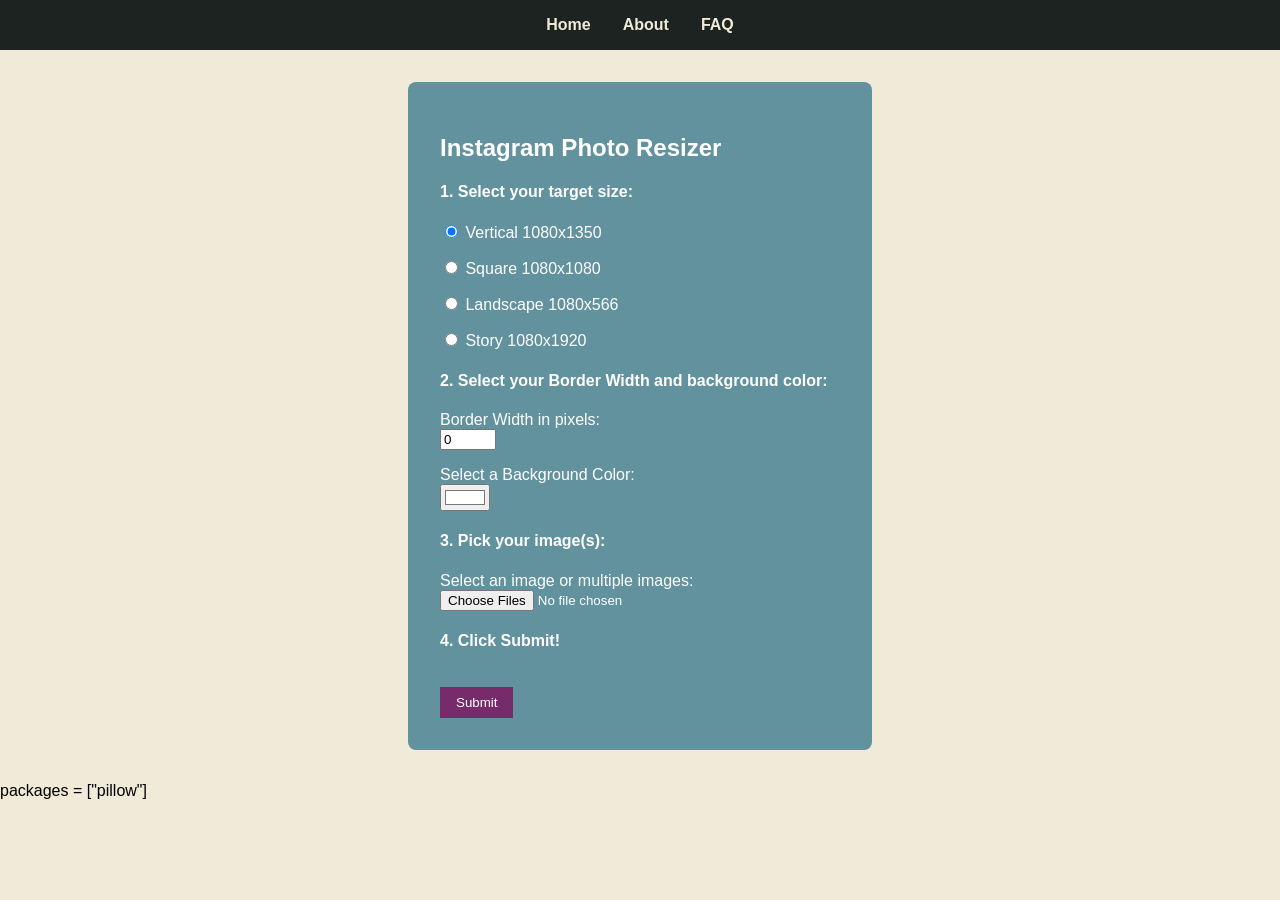
<file: index.html>
<!doctype html>
<html lang="en">
<head>
    <meta charset="UTF-8">
    <meta name="viewport" content="width=device-width, initial-scale=1.0">
    <title>Instagram Photo Resizer</title>

    <!-- PyScript CSS -->
    <link rel="stylesheet" href="https://pyscript.net/releases/2024.5.2/core.css">
    <script type="module" src="https://pyscript.net/releases/2024.5.2/core.js"></script>

    <!-- Custom Styles -->
    <style>
        body {
            font-family: Arial, sans-serif;
            background-color: #F0EBD8;
            margin: 0;
            padding: 0;
        }

        nav {
            background-color: #1C2321;
            padding: 1rem;
            display: flex;
            justify-content: center;
        }

        nav a {
            color: #F0EBD8;
            text-decoration: none;
            margin: 0 1rem;
            font-weight: bold;
        }

        nav a:hover {
            text-decoration: underline;
        }

        .container {
            padding: 2rem;
            background-color: #62929E;
            color: white;
            border-radius: 8px;
            max-width: 400px;
            margin: 2rem auto;
        }

        label {
            display: block;
            margin-top: 1rem;
        }

        input[type="submit"] {
            margin-top: 1rem;
            background-color: #782B6B;
            color: white;
            border: none;
            padding: 0.5rem 1rem;
            cursor: pointer;
        }

        input[type="submit"]:hover {
            background-color: #003a8c;
        }
    </style>
</head>
<body>
    <!-- Navbar -->
    <nav>
        <a href="index.html">Home</a>
        <a href="about.html">About</a>
        <a href="faq.html">FAQ</a>
    </nav>

    <!-- Install Locally Option --> 
    <button id="install-btn" style="display:none;">Install App</button>
    <p id="status"></p>

    <script>
        let deferredPrompt;

        window.addEventListener('beforeinstallprompt', (e) => {
        e.preventDefault();
        deferredPrompt = e;
        document.getElementById('install-btn').style.display = 'block';

        document.getElementById('install-btn').addEventListener('click', async () => {
            deferredPrompt.prompt();
            const choiceResult = await deferredPrompt.userChoice;
            if (choiceResult.outcome === 'accepted') {
            console.log('User accepted install');
            }
            deferredPrompt = null;
        });
        });

        window.addEventListener('appinstalled', () => {
        console.log('App installed');
        if (window.triggerPyInstall) window.triggerPyInstall();
        });

        // Safari standalone mode detection
        if (window.navigator.standalone || window.matchMedia('(display-mode: standalone)').matches) {
        console.log('Running in standalone mode');
        window.addEventListener('load', () => {
            if (window.triggerPyInstall) window.triggerPyInstall();
        });
        }
    </script>


    <!-- Main Content -->
    <div class="container">
        <h2>Instagram Photo Resizer</h2>
        <h4>1. Select your target size:</h4>
        <form action="" onsubmit="return false;">
            <label><input type="radio" name="size_select" value="vertical" checked> Vertical 1080x1350</label>
            <label><input type="radio" name="size_select" value="square"> Square 1080x1080</label>
            <label><input type="radio" name="size_select" value="landscape"> Landscape 1080x566</label>
            <label><input type="radio" name="size_select" value="story"> Story 1080x1920</label>
        <h4>2. Select your Border Width and background color:</h4>
            <label for="borderWidth">Border Width in pixels:</label>
            <input type="number" id="borderWidth" name="borderWidth" min="0" max="500" value="0">

            <label for="backColor">Select a Background Color:</label>
            <input type="color" id="backColor" name="backColor" value="#ffffff">
        <h4>3. Pick your image(s):</h4>
            <label for="file-upload-pillow">Select an image or multiple images:</label>
            <input type="file" id="file-upload-pillow" multiple accept="image/png, image/jpeg">
        <h4>4. Click Submit!</h4>
            <input type="submit" value="Submit">
        </form>

        <div id="output_upload_pillow"></div>
    </div>

    <!-- PyScript -->
    <py-config>
        packages = ["pillow"]
    </py-config>
    <script type="py" src="./webImageProcess.py"></script>

    <!-- Service Worker Script -->
     <script>
        if ('serviceWorker' in navigator) {
            navigator.serviceWorker.register('./sw.js');
        }
    </script>   

</body>
</html>
</file>
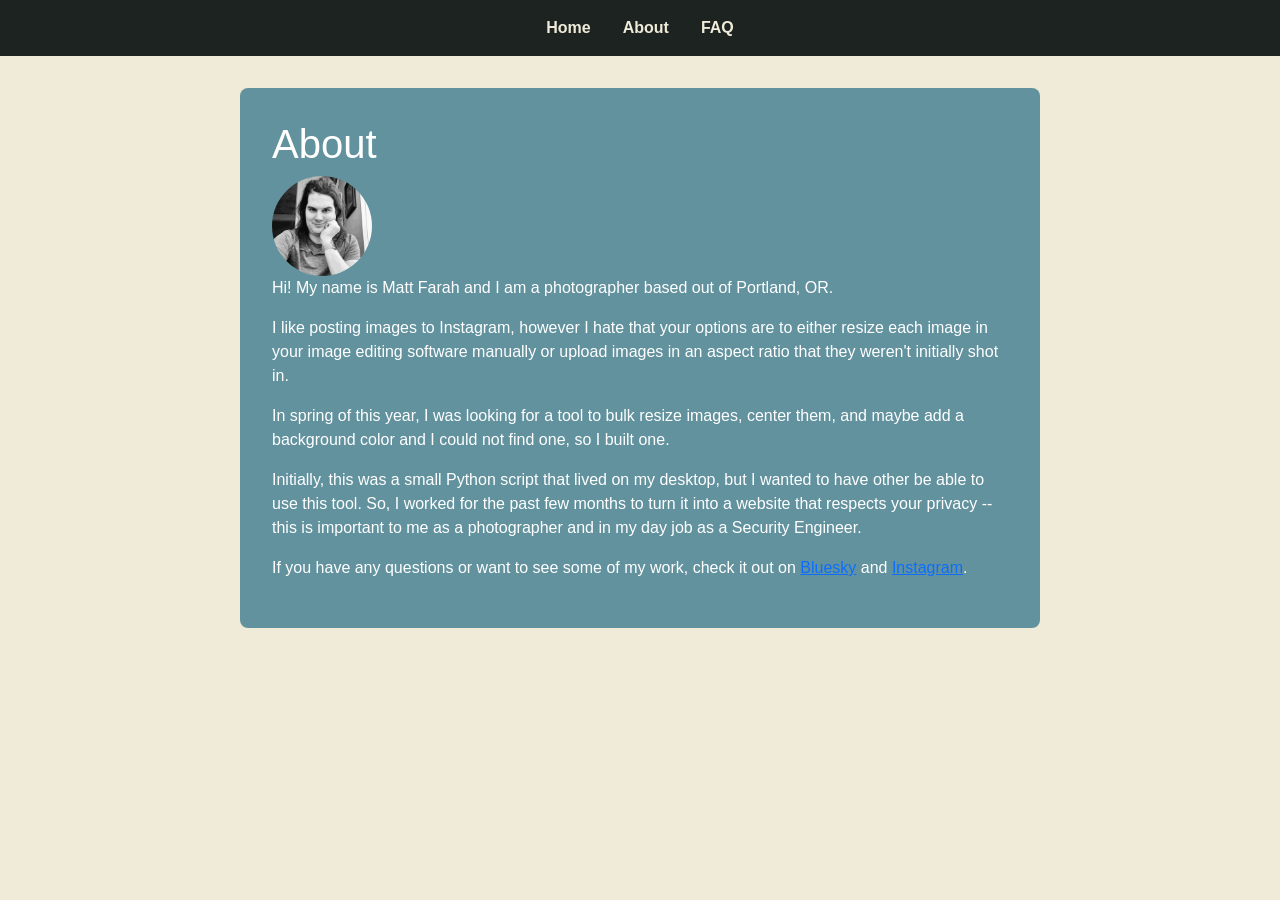
<file: about.html>
<!doctype html>
<html lang="en">
<head>
    <meta charset="UTF-8">
    <meta name="viewport" content="width=device-width, initial-scale=1.0">
    <link href="https://cdn.jsdelivr.net/npm/bootstrap@5.3.3/dist/css/bootstrap.min.css" rel="stylesheet">
    <script src="https://cdn.jsdelivr.net/npm/bootstrap@5.3.3/dist/js/bootstrap.bundle.min.js"></script>
    <title>Frequently Asked Questions</title>

    <!-- Custom Styles -->
    <style>
        body {
            font-family: Arial, sans-serif;
            background-color: #F0EBD8;
            margin: 0;
            padding: 0;
        }

        nav {
            background-color: #1C2321;
            padding: 1rem;
            display: flex;
            justify-content: center;
        }

        nav a {
            color: #F0EBD8;
            text-decoration: none;
            margin: 0 1rem;
            font-weight: bold;
        }

        nav a:hover {
            text-decoration: underline;
        }

        .container {
            padding: 2rem;
            background-color: #62929E;
            color: white;
            border-radius: 8px;
            max-width: 800px;
            margin: 2rem auto;
        }

        label {
            display: block;
            margin-top: 1rem;
        }

        input[type="submit"] {
            margin-top: 1rem;
            background-color: #782B6B;
            color: white;
            border: none;
            padding: 0.5rem 1rem;
            cursor: pointer;
        }

        input[type="submit"]:hover {
            background-color: #003a8c;
        }
    </style>
</head>
<body>
    <!-- Navbar -->
    <nav>
        <a href="index.html">Home</a>
        <a href="about.html">About</a>
        <a href="faq.html">FAQ</a>
    </nav>

    <!-- Main Content -->
    <div class="container">
        <h1>About</h1>
        <img src="images/profilePhoto.jpg" alt="Image of Matt Farah - a white appearing mid-30's masculine person with long brown hair and brown eyes. " style="width: 100px; height: 100px; border-radius: 50%;">
        <p>Hi! My name is Matt Farah and I am a photographer based out of Portland, OR.</p>
        <p>I like posting images to Instagram, however I hate that your options are to either resize each image in your image editing software manually or upload images in an aspect ratio that they weren't initially shot in.</p>
        <p>In spring of this year, I was looking for a tool to bulk resize images, center them, and maybe add a background color and I could not find one, so I built one.</p>
        <p>Initially, this was a small Python script that lived on my desktop, but I wanted to have other be able to use this tool. So, I worked for the past few months to turn it into a website that respects your privacy -- this is important to me as a photographer and in my day job as a Security Engineer.</p>
        <p>If you have any questions or want to see some of my work, check it out on <a href="https://bsky.app/profile/matt11to5.bsky.social">Bluesky</a> and <a href="https://www.instagram.com/mattfarahphotos/">Instagram</a>.</p>
    </div>

</body>
</html>
</file>
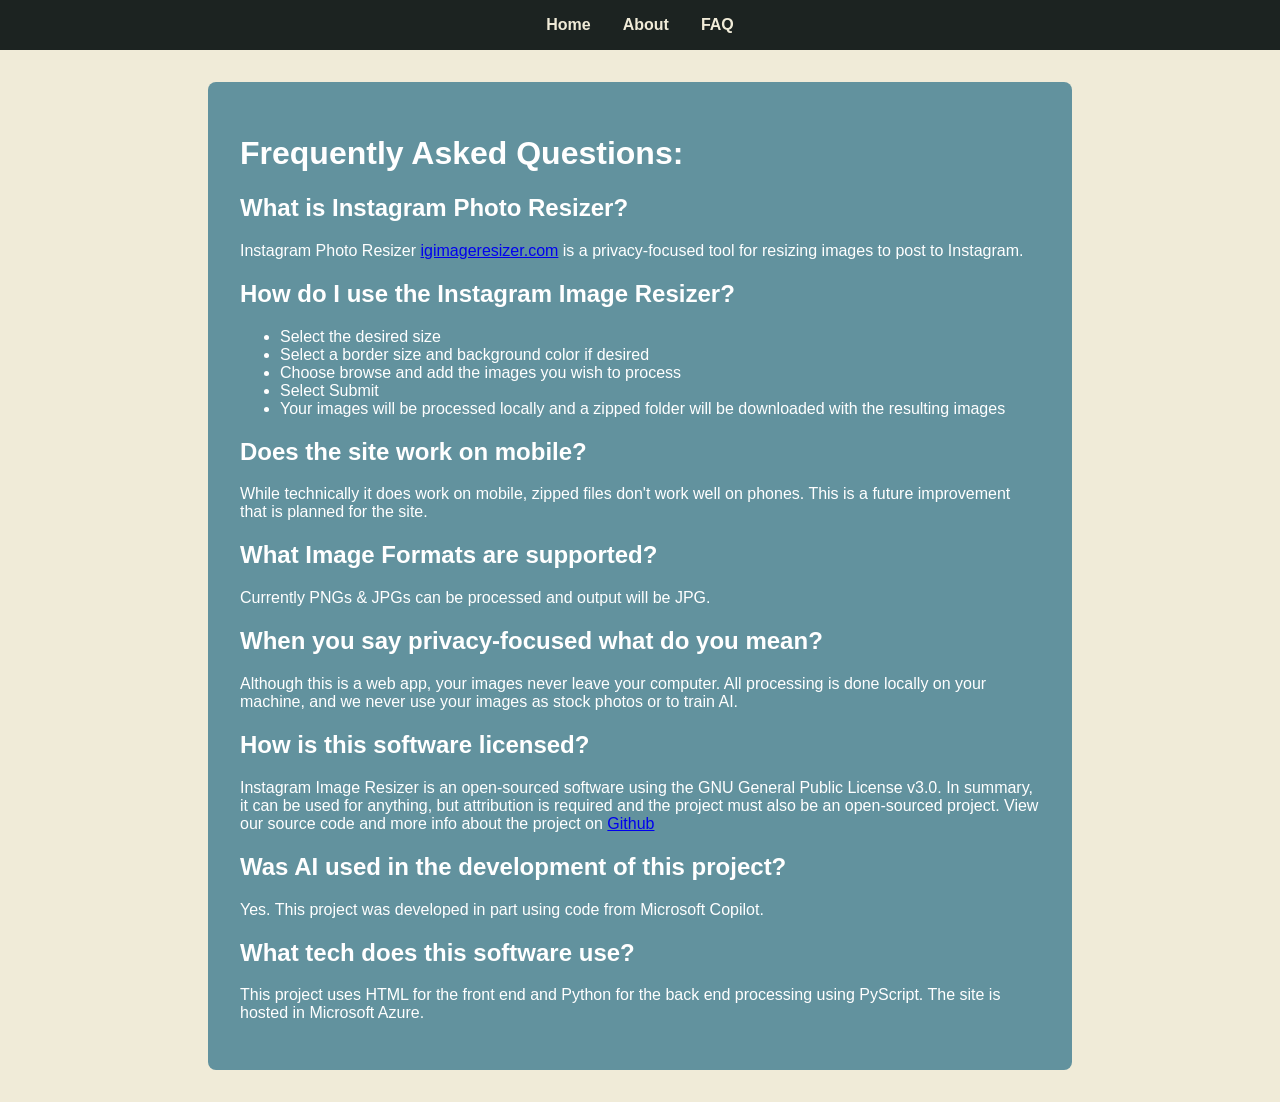
<file: faq.html>
<!doctype html>
<html lang="en">
<head>
    <meta charset="UTF-8">
    <meta name="viewport" content="width=device-width, initial-scale=1.0">
    <title>Frequently Asked Questions</title>

    <!-- Custom Styles -->
    <style>
        body {
            font-family: Arial, sans-serif;
            background-color: #F0EBD8;
            margin: 0;
            padding: 0;
        }

        nav {
            background-color: #1C2321;
            padding: 1rem;
            display: flex;
            justify-content: center;
        }

        nav a {
            color: #F0EBD8;
            text-decoration: none;
            margin: 0 1rem;
            font-weight: bold;
        }

        nav a:hover {
            text-decoration: underline;
        }

        .container {
            padding: 2rem;
            background-color: #62929E;
            color: white;
            border-radius: 8px;
            max-width: 800px;
            margin: 2rem auto;
        }

        label {
            display: block;
            margin-top: 1rem;
        }

        input[type="submit"] {
            margin-top: 1rem;
            background-color: #782B6B;
            color: white;
            border: none;
            padding: 0.5rem 1rem;
            cursor: pointer;
        }

        input[type="submit"]:hover {
            background-color: #003a8c;
        }
    </style>
</head>
<body>
    <!-- Navbar -->
    <nav>
        <a href="index.html">Home</a>
        <a href="about.html">About</a>
        <a href="faq.html">FAQ</a>
    </nav>

    <!-- Main Content -->
    <div class="container">
        <h1>Frequently Asked Questions:</h1>
        <h2>What is Instagram Photo Resizer?</h2>
        <p>Instagram Photo Resizer <a href = https://igimageresizer.com>igimageresizer.com</a> is a privacy-focused tool for resizing images to post to Instagram.</p>
        <h2>How do I use the Instagram Image Resizer?</h2>
        <ul>
            <li>Select the desired size</li>
            <li>Select a border size and background color if desired</li>
            <li>Choose browse and add the images you wish to process</li>
            <li>Select Submit</li>
            <li>Your images will be processed locally and a zipped folder will be downloaded with the resulting images</li>
        </ul>
        <h2>Does the site work on mobile?</h2>
        <p>While technically it does work on mobile, zipped files don't work well on phones. This is a future improvement that is planned for the site.</p>
        <h2>What Image Formats are supported?</h2>
        <p>Currently PNGs & JPGs can be processed and output will be JPG.</p>
        <h2>When you say privacy-focused what do you mean?</h2>
        <p>Although this is a web app, your images never leave your computer. All processing is done locally on your machine, and we never use your images as stock photos or to train AI.</p>
        <h2>How is this software licensed?</h2>
        <p>Instagram Image Resizer is an open-sourced software using the GNU General Public License v3.0. In summary, it can be used for anything, but attribution is required and the project must also be an open-sourced project. View our source code and more info about the project on <a href=https://github.com/matt-farah/InstagramImageResizer>Github</a></p>
        <h2>Was AI used in the development of this project?</h2>
        <p>Yes. This project was developed in part using code from Microsoft Copilot.</p>
        <h2>What tech does this software use?</h2>
        <p>This project uses HTML for the front end and Python for the back end processing using PyScript. The site is hosted in Microsoft Azure.</p>
    </div>

</body>
</html>
</file>
